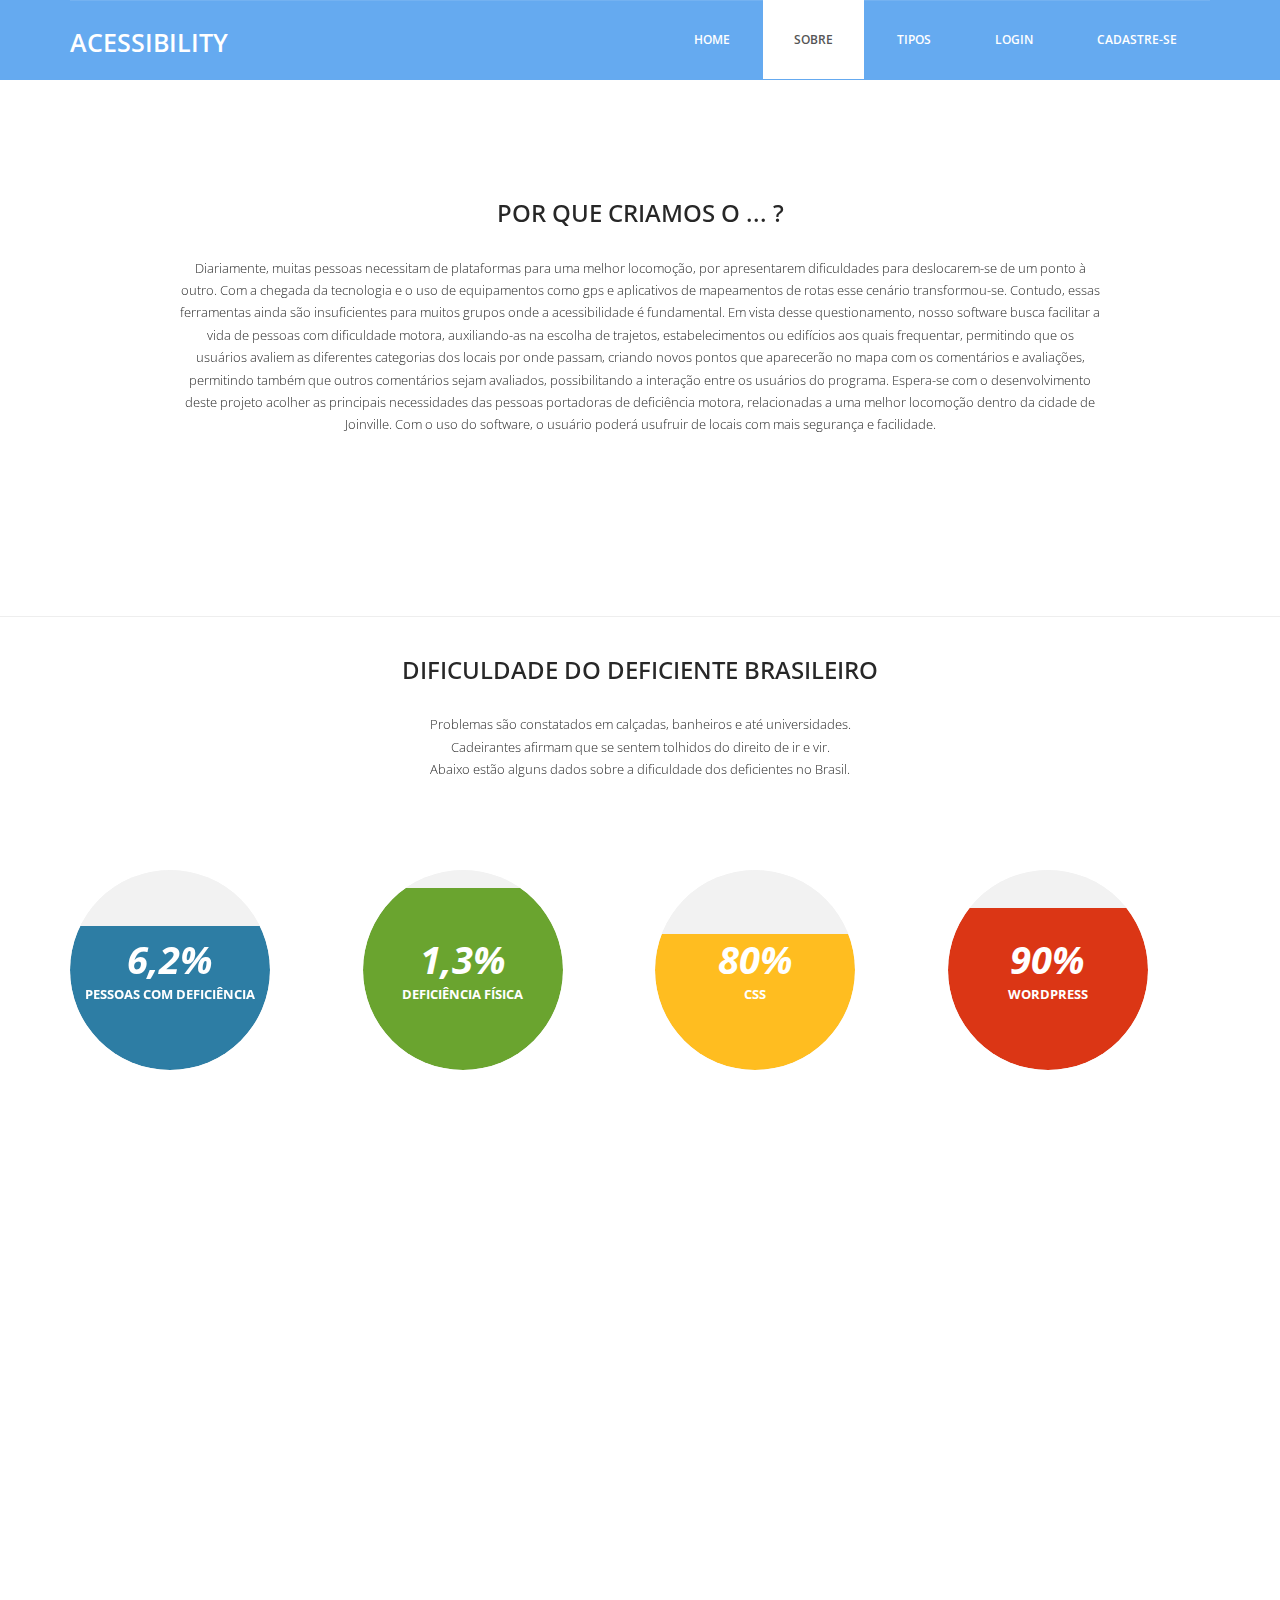
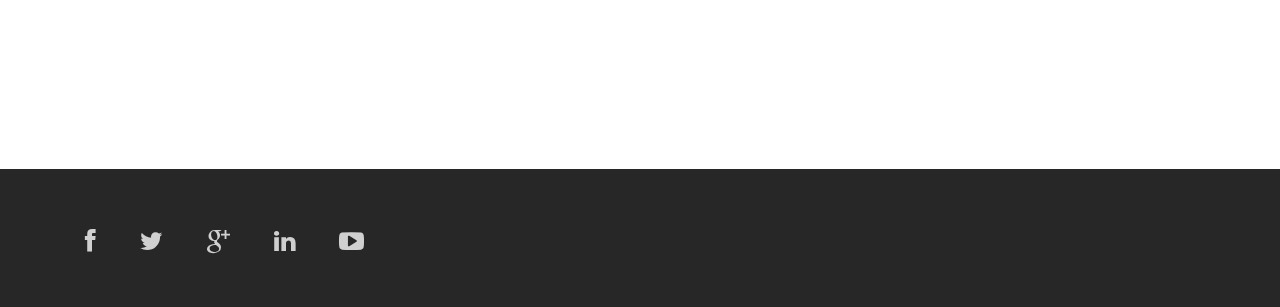
<file: sobre.html>
<!DOCTYPE html>
<html lang="en">
  <head>
    <meta charset="utf-8">
    <meta http-equiv="X-UA-Compatible" content="IE=edge">
    <meta name="viewport" content="width=device-width, initial-scale=1">

    <title>Sobre</title>

    <!-- Bootstrap -->
    <link href="css/bootstrap.min.css" rel="stylesheet">
	<link rel="stylesheet" href="css/font-awesome.min.css">
	<link rel="stylesheet" href="css/animate.css">
	<link href="css/animate.min.css" rel="stylesheet"> 
	<link href="css/style.css" rel="stylesheet" />	

  </head>
  <body>	
	<header id="header">
        <nav class="navbar navbar-default navbar-static-top" role="banner">
            <div class="container">
                <div class="navbar-header">
                    <button type="button" class="navbar-toggle" data-toggle="collapse" data-target=".navbar-collapse">
                        <span class="sr-only">Toggle navigation</span>
                        <span class="icon-bar"></span>
                        <span class="icon-bar"></span>
                        <span class="icon-bar"></span>
                    </button>
                   <div class="navbar-brand">
						<a href="index.html"><h1>Acessibility</h1></a>
					</div>
                </div>				
                <div class="navbar-collapse collapse">							
					<div class="menu">
						<ul class="nav nav-tabs" role="tablist">
							<li role="presentation"><a href="index.html">Home</a></li>
							<li role="presentation"><a href="sobre.html" class="active">Sobre</a></li>
							<li role="presentation"><a href="tipos.html">Tipos</a></li>
							<li role="presentation"><a href="login.phtml">Login</a></li>
							<li role="presentation"><a href="cadastro.phtml">Cadastre-se</a></li>
						</ul>
					</div>
				</div>		
            </div><!--/.container-->
        </nav><!--/nav-->		
    </header><!--/header-->	
	
	<div class="about">
		<div class="container">
			<div class="text-center">
				<h2>POR QUE CRIAMOS O ... ?</h2>
				<div class="col-md-10 col-md-offset-1">
					<p>Diariamente, muitas pessoas necessitam de plataformas para uma melhor locomoção, por apresentarem dificuldades para deslocarem-se de um ponto à outro. Com a chegada da tecnologia e o uso de equipamentos como gps e aplicativos de mapeamentos de rotas esse cenário transformou-se. Contudo, essas ferramentas ainda são insuficientes para muitos grupos onde a acessibilidade é fundamental.
						Em vista desse questionamento, nosso software busca facilitar a vida de pessoas com dificuldade motora, auxiliando-as na escolha de trajetos, estabelecimentos ou edifícios aos quais frequentar, permitindo que os usuários avaliem as diferentes categorias dos locais por onde passam, criando novos pontos que aparecerão no mapa com os comentários e avaliações, permitindo também que outros comentários sejam avaliados, possibilitando a interação entre os usuários do programa.
						Espera-se com o desenvolvimento deste projeto acolher as principais necessidades das pessoas portadoras de deficiência motora, relacionadas a uma melhor locomoção dentro da cidade de Joinville. Com o uso do software, o usuário poderá usufruir de locais com mais segurança e facilidade.
					</p>
				</div>
			</div>	
		</div>			
	</div>
	<hr>
	
	<section id="about-us">
        <div class="container">	
			<div class="text-center wow fadeInDown">
				<h2>DIFICULDADE DO DEFICIENTE BRASILEIRO</h2>
				<p>Problemas são constatados em calçadas, banheiros e até universidades. <BR>
					Cadeirantes afirmam que se sentem tolhidos do direito de ir e vir.<BR>
					Abaixo estão alguns dados sobre a dificuldade dos deficientes no Brasil.
				</p>
			</div>
			<div class="skill-wrap clearfix">											
				<div class="row">		
					<div class="col-sm-3">
						<div class="sinlge-skill wow fadeInDown" data-wow-duration="1000ms" data-wow-delay="300ms">
							<div class="joomla-skill">                                   
								<p><em>6,2%</em></p>
								<p>PESSOAS COM DEFICIÊNCIA</p>
							</div>
						</div>
					</div>
					
					 <div class="col-sm-3">
						<div class="sinlge-skill wow fadeInDown" data-wow-duration="1000ms" data-wow-delay="600ms">
							<div class="html-skill">                                  
								<p><em>1,3%</em></p>
								<p>DEFICIÊNCIA FÍSICA</p>
							</div>
						</div>
					</div>
					
					<div class="col-sm-3">
						<div class="sinlge-skill wow fadeInDown" data-wow-duration="1000ms" data-wow-delay="900ms">
							<div class="css-skill">                                    
								<p><em>80%</em></p>
								<p>CSS</p>
							</div>
						</div>
					</div>
					
					 <div class="col-sm-3">
						<div class="sinlge-skill wow fadeInDown" data-wow-duration="1000ms" data-wow-delay="1200ms">
							<div class="wp-skill">
								<p><em>90%</em></p>
								<p>Wordpress</p>                                     
							</div>
						</div>
					</div>					
				</div>	
            </div>
			
			<!-- our-team -->
			<div class="team">
				<div class="text-center wow fadeInDown">
					<h2>Team of Day</h2>
					<p>Lorem ipsum dolor sit amet, consectetur adipisicing elit, sed do eiusmod tempor incididunt ut <br> et dolore magna aliqua. Ut enim ad minim veniam</p>
				</div>

				<div class="row clearfix">
					<div class="col-md-4 col-sm-6">	
						<div class="single-profile-top wow fadeInDown" data-wow-duration="1000ms" data-wow-delay="300ms">
							<div class="media">
								<div class="pull-left">
									<a href="#"><img class="media-object" src="img/man1.jpg" alt=""></a>
								</div>
								<div class="media-body">
									<h4>Jhon Doe</h4>
									<h5>Founder and CEO</h5>
									<ul class="tag clearfix">
										<li class="btn"><a href="#">Web</a></li>
										<li class="btn"><a href="#">Ui</a></li>
										<li class="btn"><a href="#">Ux</a></li>
										<li class="btn"><a href="#">Photoshop</a></li>
									</ul>
									
									<ul class="social_icons">
										<li><a href="#"><i class="fa fa-facebook"></i></a></li>
										<li><a href="#"><i class="fa fa-twitter"></i></a></li> 
										<li><a href="#"><i class="fa fa-google-plus"></i></a></li>
									</ul>
								</div>
							</div><!--/.media -->
							<p>There are many variations of passages of Lorem Ipsum available, but the majority have suffered alteration in some form, by injected humour, or randomised words which don't look even slightly believable.</p>
						</div>
					</div><!--/.col-lg-4 -->
					
					
					<div class="col-md-4 col-sm-6 col-md-offset-2">	
						<div class="single-profile-top wow fadeInDown" data-wow-duration="1000ms" data-wow-delay="300ms">
							<div class="media">
								<div class="pull-left">
									<a href="#"><img class="media-object" src="img/man2.jpg" alt=""></a>
								</div>
								<div class="media-body">
									<h4>Jhon Doe</h4>
									<h5>Founder and CEO</h5>
									<ul class="tag clearfix">
										<li class="btn"><a href="#">Web</a></li>
										<li class="btn"><a href="#">Ui</a></li>
										<li class="btn"><a href="#">Ux</a></li>
										<li class="btn"><a href="#">Photoshop</a></li>
									</ul>
									<ul class="social_icons">
										<li><a href="#"><i class="fa fa-facebook"></i></a></li>
										<li><a href="#"><i class="fa fa-twitter"></i></a></li> 
										<li><a href="#"><i class="fa fa-google-plus"></i></a></li>
									</ul>
								</div>
							</div><!--/.media -->
							<p>There are many variations of passages of Lorem Ipsum available, but the majority have suffered alteration in some form, by injected humour, or randomised words which don't look even slightly believable.</p>
						</div>
					</div><!--/.col-lg-4 -->					
				</div> <!--/.row -->
				</div>	<!--/.row-->
			</div><!--section-->
		</div><!--/.container-->
    </section><!--/about-us-->
	
	<footer>

	</footer>
	
	<div class="sub-footer">
		<div class="container">
			<div class="social-icon">
				<div class="col-md-4">
					<ul class="social-network">
						<li><a href="#" class="fb tool-tip" title="Facebook"><i class="fa fa-facebook"></i></a></li>
						<li><a href="#" class="twitter tool-tip" title="Twitter"><i class="fa fa-twitter"></i></a></li>
						<li><a href="#" class="gplus tool-tip" title="Google Plus"><i class="fa fa-google-plus"></i></a></li>
						<li><a href="#" class="linkedin tool-tip" title="Linkedin"><i class="fa fa-linkedin"></i></a></li>
						<li><a href="#" class="ytube tool-tip" title="You Tube"><i class="fa fa-youtube-play"></i></a></li>
					</ul>	
				</div>
			</div>
			

		</div>				
	</div>
	
    <!-- jQuery (necessary for Bootstrap's JavaScript plugins) -->
    <script src="js/jquery.js"></script>		
    <!-- Include all compiled plugins (below), or include individual files as needed -->
    <script src="js/bootstrap.min.js"></script>	
	<script src="js/wow.min.js"></script>
	<script>
	wow = new WOW(
	 {
	
		}	) 
		.init();
	</script>	
  </body>
</html>
</file>
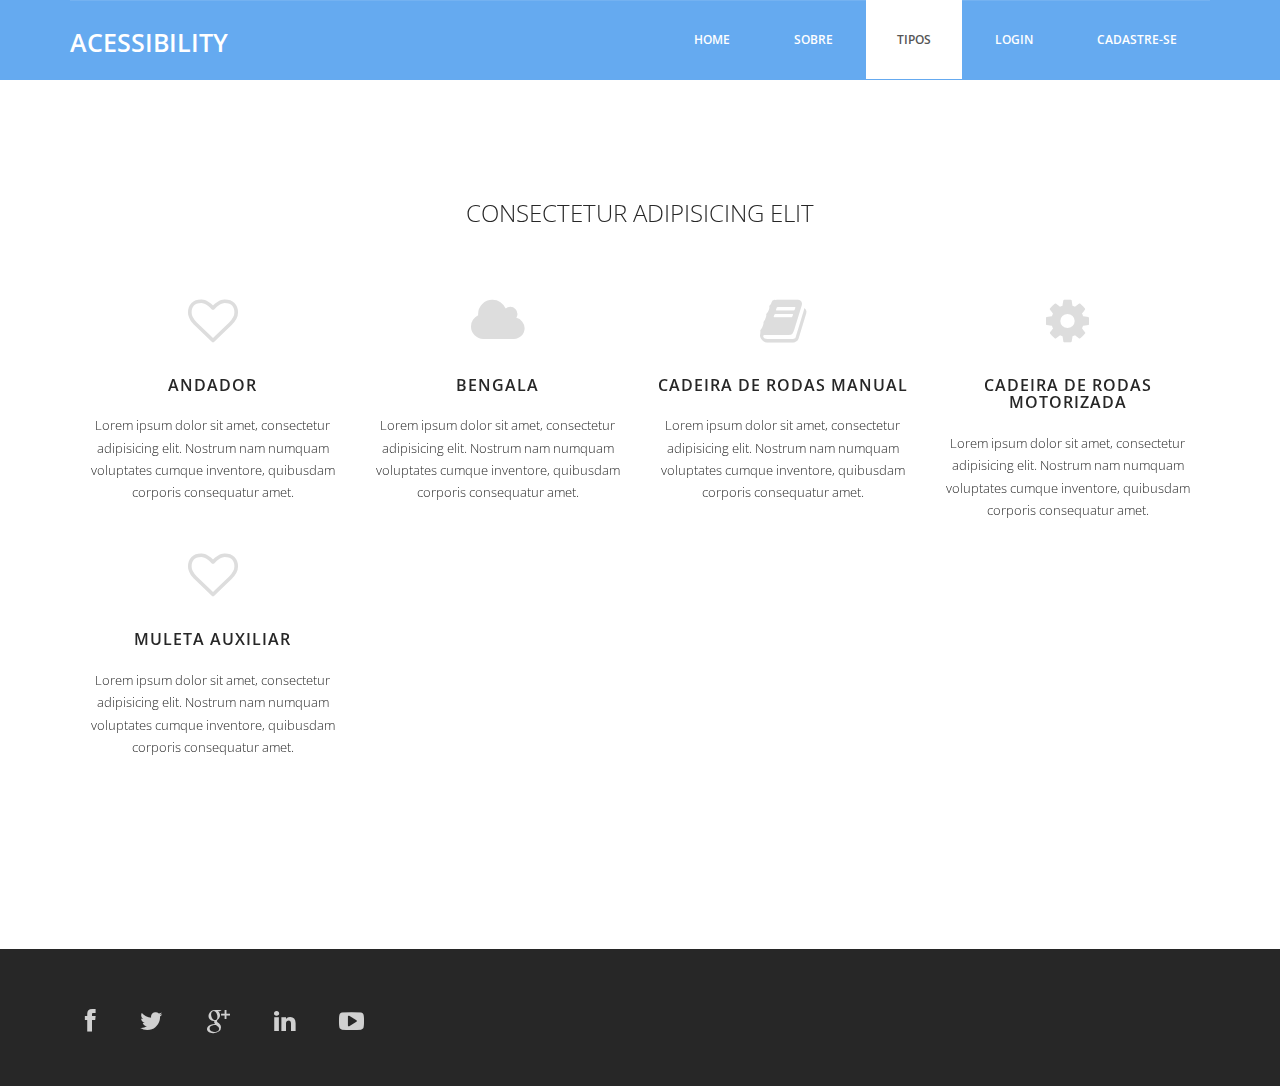
<file: tipos.html>
<!DOCTYPE html>
<html lang="en">
  <head>
    <meta charset="utf-8">
    <meta http-equiv="X-UA-Compatible" content="IE=edge">
    <meta name="viewport" content="width=device-width, initial-scale=1">

    <title>Acessibilidade</title>

    <!-- Bootstrap -->
    <link href="css/bootstrap.min.css" rel="stylesheet">
	<link rel="stylesheet" href="css/font-awesome.min.css">
	<link rel="stylesheet" href="css/animate.css">
	<link href="css/animate.min.css" rel="stylesheet"> 
	<link href="css/style.css" rel="stylesheet" />	

  </head>
  <body>	
	<header id="header">
        <nav class="navbar navbar-default navbar-static-top" role="banner">
            <div class="container">
                <div class="navbar-header">
                    <button type="button" class="navbar-toggle" data-toggle="collapse" data-target=".navbar-collapse">
                        <span class="sr-only">Toggle navigation</span>
                        <span class="icon-bar"></span>
                        <span class="icon-bar"></span>
                        <span class="icon-bar"></span>
                    </button>
                   <div class="navbar-brand">
						<a href="index.html"><h1>Acessibility</h1></a>
					</div>
                </div>				
                <div class="navbar-collapse collapse">							
					<div class="menu">
						<ul class="nav nav-tabs" role="tablist">
							<li role="presentation"><a href="index.html">Home</a></li>
							<li role="presentation"><a href="sobre.html">Sobre</a></li>
							<li role="presentation"><a href="tipos.html" class="active">Tipos</a></li>
							<li role="presentation"><a href="login.phtml">Login</a></li>
							<li role="presentation"><a href="cadastro.phtml">Cadastre-se</a></li>
						</ul>
					</div>
				</div>		
            </div><!--/.container-->
        </nav><!--/nav-->		
    </header><!--/header-->	
	
	<div class="services">
		<div class="container">
			<div class="text-center">
				<h2>consectetur adipisicing elit</h2>			
				<div class="col-md-3 wow fadeInDown" data-wow-duration="1000ms" data-wow-delay="300ms">
					<i class="fa fa-heart-o"></i>
					<h3>Andador</h3>
					<p>Lorem ipsum dolor sit amet, consectetur adipisicing elit. Nostrum nam numquam voluptates cumque inventore, quibusdam corporis consequatur amet.</p>
				</div>
				<div class="col-md-3 wow fadeInDown" data-wow-duration="1000ms" data-wow-delay="600ms">
					<i class="fa fa-cloud"></i>
					<h3>Bengala</h3>
					<p>Lorem ipsum dolor sit amet, consectetur adipisicing elit. Nostrum nam numquam voluptates cumque inventore, quibusdam corporis consequatur amet.</p>
				</div>
				<div class="col-md-3 wow fadeInDown" data-wow-duration="1000ms" data-wow-delay="900ms">
					<i class="fa fa-book"></i>	
					<h3>Cadeira de rodas manual</h3>
					<p>Lorem ipsum dolor sit amet, consectetur adipisicing elit. Nostrum nam numquam voluptates cumque inventore, quibusdam corporis consequatur amet.</p>
				</div>
				<div class="col-md-3 wow fadeInDown" data-wow-duration="1000ms" data-wow-delay="1200ms">
					<i class="fa fa-gear"></i>	
					<h3>Cadeira de rodas motorizada</h3>
					<p>Lorem ipsum dolor sit amet, consectetur adipisicing elit. Nostrum nam numquam voluptates cumque inventore, quibusdam corporis consequatur amet.</p>
				</div>
				<div class="col-md-3 wow fadeInDown" data-wow-duration="1000ms" data-wow-delay="300ms">
					<i class="fa fa-heart-o"></i>
					<h3>Muleta auxiliar</h3>
					<p>Lorem ipsum dolor sit amet, consectetur adipisicing elit. Nostrum nam numquam voluptates cumque inventore, quibusdam corporis consequatur amet.</p>
				</div>
			</div>
		</div>
	</div>	<!--//services-->
	
	<footer>

	</footer>
	
	<div class="sub-footer">
		<div class="container">
			<div class="social-icon">
				<div class="col-md-4">
					<ul class="social-network">
						<li><a href="#" class="fb tool-tip" title="Facebook"><i class="fa fa-facebook"></i></a></li>
						<li><a href="#" class="twitter tool-tip" title="Twitter"><i class="fa fa-twitter"></i></a></li>
						<li><a href="#" class="gplus tool-tip" title="Google Plus"><i class="fa fa-google-plus"></i></a></li>
						<li><a href="#" class="linkedin tool-tip" title="Linkedin"><i class="fa fa-linkedin"></i></a></li>
						<li><a href="#" class="ytube tool-tip" title="You Tube"><i class="fa fa-youtube-play"></i></a></li>
					</ul>	
				</div>
			</div>
		</div>				
	</div>
	
    <!-- jQuery  -->
    <script src="js/jquery.js"></script>

    <!-- Include all compiled plugins (below), or include individual files as needed -->
    <script src="js/bootstrap.min.js"></script>	
	<script src="js/wow.min.js"></script>
	<script>
	wow = new WOW(
	 {
	
		}	) 
		.init();
	</script>	
  </body>
</html>
</file>
<file: css/style.css>
/* ==== Google font ==== */
@import url(http://fonts.googleapis.com/css?family=Open+Sans:400,300,700,600);
@import url('font-awesome.css');

@import url('animate.css');


body {
	font-family:'Open Sans', Arial, sans-serif;
	font-size:14px;
	font-weight:300;
	line-height:1.6em;
	color:#fff;
	background-color:#fff;
	overflow-x:hidden;
}

hi,h2,h3,h4,h5,h6 {
	color:#272727;
	line-height:1.1em;
}

p {
	color: #272727;
	font-size:13px;
}
a {
    text-decoration:none;
    transition: all 0.1s ease-in-out;
    -moz-transition: all 0.1s ease-in-out;
    -webkit-transition: all 0.1s ease-in-out;
    -o-transition: all 0.1s ease-in-out;
    outline: none;
	color:#272727;
}
a:hover {
	text-decoration: none;
	color:#aaa;	
	}

.btn {
	border-radius:0;
	margin-top:10px;
	background-color: #65AAF0;
	text-transform:uppercase;
	border-color:#fff;
	font-size:14px;
}

.btn:hover {
	background-color: #fff;
	border-color:#f2f2f2;
	color:#272727;	
}
	
/*===========================
  Menu e navegação
============================ */
.navbar-brand {
  float: left;
  height: 50px;
  padding: 15px 15px;
  font-size: 18px;
  line-height: 20px;
}

.navbar-brand h1 {
	margin-top:9px;
	padding-top:5px;
	float: left;	
	font-size: 25px;	
	color:#fff;	
	text-transform:uppercase;
	font-weight:600;
}

.menu {
	font-size:12px;
	float:right;
	text-transform:uppercase;
	font-weight:600;	
}

.navbar-collapse {
  padding-right: 15px;
  padding-left: 15px;
  overflow-x: visible;
  -webkit-overflow-scrolling: touch;
  border-top: 0px solid transparent;
  -webkit-box-shadow: inset 0 1px 0 rgba(255, 255, 255, .1);
          box-shadow: inset 0 1px 0 rgba(255, 255, 255, .1);
}
.navbar-collapse.in {
  overflow-y: auto;
}

.menu ul.nav-tabs li {
	color:#fff;	
}

.nav-tabs {
	border-bottom: 0;
}
.nav-tabs > li {
	float: left;
	margin-bottom: 0;
}

.nav-tabs > li > a {	
	border-radius:0;
	color:#fff;
	padding:30px;
}

.nav-tabs > li > a:hover {
	color:#272727;
	background:#fff;	
} 

.nav-tabs > li a.active {
	color: #555;
	cursor: default;
	background-color: #fff;
	border: 1px solid #fff;
	border-bottom-color:#fff;
}

.navbar-default {
	background-color: #65AAF0;
	border-color:#65AAF0;
}


/*===========================
  about
============================ */

.about {
	padding:80px 0 80px 0;
	background:#fff;
}

.about .text-center h2 {
	text-transform:uppercase;
	font-weight:550;
	font-size:24px;
}

.about .text-center p {
	margin-top:20px;
	margin-bottom:80px;
    color: #272727;
} 

.btn-gamp a {
  float: right;
  font-size: 12px;
  text-transform: uppercase;
  letter-spacing: 3px;
  color: #272727;
  border: 2px solid #272727;
  width: 180px;
  height: 60px;
  text-align: center;
  display: inline-block;
  line-height: 56px;
}

.btn-gamp a:hover {
  opacity: 0.8;
  transition: all 0.5s;
}

.gamp-btn a {
  float: left;
  font-size: 12px;
  text-transform: uppercase;
  letter-spacing: 3px;
  background: #272727;
  color: #ffffff;
  width: 180px;
  height: 60px;
  text-align: center;
  display: inline-block;
  line-height: 60px;
}
.gamp-btn a:hover {
  color: #ffffff;
  opacity: 0.8;
  transition: all 0.5s;
}

.center span {
	color:#E8CE0E;
}

#about-us {
	margin-bottom:50px;
}

#about-us .text-center h2 {
	text-transform:uppercase;
	font-weight:550;
	font-size:24px;
	margin-bottom:30px;
}

.skill_text {
  display: block;
  margin-bottom: 60px;
  margin-top: 25px;
  overflow: hidden;
}

.sinlge-skill {
  background:#f2f2f2;
  border-radius: 100%;
  color: #FFFFFF;
  font-size: 22px;
  font-weight: bold;
  height: 200px;
  position: relative;
  width: 200px;
  text-transform: uppercase;
  overflow: hidden;
  margin: 30px 0;
}

.sinlge-skill p em {
  color: #FFFFFF;
  font-size: 38px;
}

.sinlge-skill p {
  line-height: 1;
   color: #FFFFFF;
}

.joomla-skill, 
.html-skill, 
.css-skill, 
.wp-skill {
  position: absolute;
  height: 100%;
  bottom: 0;
  width:100%;
  border-radius: 100%;
  padding: 70px 0;
  text-align: center;
}

.joomla-skill {
  background: rgb(242,242,242); /* Old browsers */
  background: -moz-linear-gradient(top, rgba(242,242,242,1) 0%, rgba(242,242,242,1) 28%, rgba(45,125,164,1) 28%); /* FF3.6+ */
  background: -webkit-gradient(linear, left top, left bottom, color-stop(0%,rgba(242,242,242,1)), color-stop(28%,rgba(242,242,242,1)), color-stop(28%,rgba(45,125,164,1))); /* Chrome,Safari4+ */
  background: -webkit-linear-gradient(top, rgba(242,242,242,1) 0%,rgba(242,242,242,1) 28%,rgba(45,125,164,1) 28%); /* Chrome10+,Safari5.1+ */
  background: -o-linear-gradient(top, rgba(242,242,242,1) 0%,rgba(242,242,242,1) 28%,rgba(45,125,164,1) 28%); /* Opera 11.10+ */
  background: -ms-linear-gradient(top, rgba(242,242,242,1) 0%,rgba(242,242,242,1) 28%,rgba(45,125,164,1) 28%); /* IE10+ */
  background: linear-gradient(to bottom, rgba(242,242,242,1) 0%,rgba(242,242,242,1) 28%,rgba(45,125,164,1) 28%); /* W3C */
  filter: progid:DXImageTransform.Microsoft.gradient( startColorstr='#f2f2f2', endColorstr='#2d7da4',GradientType=0 ); /* IE6-9 */    
}

.html-skill {
  background: rgb(242,242,242); /* Old browsers */
  background: -moz-linear-gradient(top, rgba(242,242,242,1) 0%, rgba(242,242,242,1) 9%, rgba(106,164,47,1) 9%); /* FF3.6+ */
  background: -webkit-gradient(linear, left top, left bottom, color-stop(0%,rgba(242,242,242,1)), color-stop(9%,rgba(242,242,242,1)), color-stop(9%,rgba(106,164,47,1))); /* Chrome,Safari4+ */
  background: -webkit-linear-gradient(top, rgba(242,242,242,1) 0%,rgba(242,242,242,1) 9%,rgba(106,164,47,1) 9%); /* Chrome10+,Safari5.1+ */
  background: -o-linear-gradient(top, rgba(242,242,242,1) 0%,rgba(242,242,242,1) 9%,rgba(106,164,47,1) 9%); /* Opera 11.10+ */
  background: -ms-linear-gradient(top, rgba(242,242,242,1) 0%,rgba(242,242,242,1) 9%,rgba(106,164,47,1) 9%); /* IE10+ */
  background: linear-gradient(to bottom, rgba(242,242,242,1) 0%,rgba(242,242,242,1) 9%,rgba(106,164,47,1) 9%); /* W3C */
  filter: progid:DXImageTransform.Microsoft.gradient( startColorstr='#f2f2f2', endColorstr='#6aa42f',GradientType=0 ); /* IE6-9 */
}

.css-skill {
  background: rgb(242,242,242); /* Old browsers */
  background: -moz-linear-gradient(top, rgba(242,242,242,1) 0%, rgba(242,242,242,1) 32%, rgba(255,189,32,1) 32%); /* FF3.6+ */
  background: -webkit-gradient(linear, left top, left bottom, color-stop(0%,rgba(242,242,242,1)), color-stop(32%,rgba(242,242,242,1)), color-stop(32%,rgba(255,189,32,1))); /* Chrome,Safari4+ */
  background: -webkit-linear-gradient(top, rgba(242,242,242,1) 0%,rgba(242,242,242,1) 32%,rgba(255,189,32,1) 32%); /* Chrome10+,Safari5.1+ */
  background: -o-linear-gradient(top, rgba(242,242,242,1) 0%,rgba(242,242,242,1) 32%,rgba(255,189,32,1) 32%); /* Opera 11.10+ */
  background: -ms-linear-gradient(top, rgba(242,242,242,1) 0%,rgba(242,242,242,1) 32%,rgba(255,189,32,1) 32%); /* IE10+ */
  background: linear-gradient(to bottom, rgba(242,242,242,1) 0%,rgba(242,242,242,1) 32%,rgba(255,189,32,1) 32%); /* W3C */
  filter: progid:DXImageTransform.Microsoft.gradient( startColorstr='#f2f2f2', endColorstr='#ffbd20',GradientType=0 ); /* IE6-9 */
}

.wp-skill {
  background: rgb(242,242,242); /* Old browsers */
  background: -moz-linear-gradient(top, rgba(242,242,242,1) 0%, rgba(242,242,242,1) 19%, rgba(219,54,21,1) 19%); /* FF3.6+ */
  background: -webkit-gradient(linear, left top, left bottom, color-stop(0%,rgba(242,242,242,1)), color-stop(19%,rgba(242,242,242,1)), color-stop(19%,rgba(219,54,21,1))); /* Chrome,Safari4+ */
  background: -webkit-linear-gradient(top, rgba(242,242,242,1) 0%,rgba(242,242,242,1) 19%,rgba(219,54,21,1) 19%); /* Chrome10+,Safari5.1+ */
  background: -o-linear-gradient(top, rgba(242,242,242,1) 0%,rgba(242,242,242,1) 19%,rgba(219,54,21,1) 19%); /* Opera 11.10+ */
  background: -ms-linear-gradient(top, rgba(242,242,242,1) 0%,rgba(242,242,242,1) 19%,rgba(219,54,21,1) 19%); /* IE10+ */
  background: linear-gradient(to bottom, rgba(242,242,242,1) 0%,rgba(242,242,242,1) 19%,rgba(219,54,21,1) 19%); /* W3C */
  filter: progid:DXImageTransform.Microsoft.gradient( startColorstr='#f2f2f2', endColorstr='#db3615',GradientType=0 ); /* IE6-9 */
}

.skill-wrap {
  display: block;
  overflow: hidden;
  margin: 60px 0;
}

.team .text-center h2 {
	text-transform:uppercase;
	font-weight:550;
	font-size:24px;
	margin-bottom:30px;
}

.team .text-center p {
	margin-bottom:50px;
}

.team h4 {
  margin-top: 0;
  text-transform: uppercase;
}

.team h5 {
  font-weight: 300;
}

.single-profile-top, 
.single-profile-bottom {
  font-weight: 400;
  line-height: 24px;
}

.single-profile-top, 
.single-profile-bottom  {
  border: 1px solid #ddd;
  padding: 15px;
  position: relative;
}

.media_image {
  margin-bottom: 10px;
}

.team .btn {
  background:transparent;
  font-size: 12px;
  font-weight: 300;
  margin-bottom: 3px;
  padding: 1px 5px;
  text-transform: uppercase;
  border:1px solid#ddd;
  margin-right: 3px;
}


ul.social_icons,
ul.tag {
  list-style: none;
  padding: 0;
  margin: 10px 0;
  display: block;
}

ul.social_icons li,
ul.tag li {
  display: inline-block;
  margin-right: 5px;
}

ul.social_icons li  a i{
  border-radius: 50%;
  color: #FFFFFF;
  height: 25px;
  line-height: 25px;
  font-size: 12px;
  padding: 0;
  text-align: center;
  width: 25px;
  opacity:.8;
}

.team .social_icons .fa-facebook:hover, 
.team .social_icons .fa-twitter:hover, 
.team .social_icons .fa-google-plus:hover {
  transform: rotate(360deg);
  -ms-transform:rotate(360deg);
  -webkit-transform:rotate(360deg); 
  transition-duration:2s;
  transition-property: all;
  transition-timing-function: ease;
  opacity:1;
  transition: all 0.9s ease 0s;
  -moz-transition: all 0.9s ease 0s;
  -webkit-transition: all 0.9s ease 0s;
  -o-transition: all 0.9s ease 0s;
}

.team .social_icons .fa-facebook {
  background: #0182c4;
}

.team .social_icons .fa-twitter {
  background: #20B8FF
}

.team .social_icons .fa-google-plus {
  background: #D34836
}


.team-bar .first-one-arrow {
  float: left;
  margin-right: 30px;
  width: 2%;
}

.team-bar .first-arrow {
  float: left;
  margin-left: 5px;
  margin-right: 35px;
  width: 22%;
}

.team-bar .second-arrow {
  float: left;
  margin-left: 5px;
  width: 21%;
}

.team-bar .third-arrow {
  float: left;
  margin-left: 40px;
  margin-right: 12px;
  width: 22%;
}

.team-bar .fourth-arrow {
  float: left;
  margin-left: 25px;
  width: 20%;
}

.team-bar .first-one-arrow hr {
  border-bottom: 1px solid #2D7DA4;
  border-top: 1px solid #2D7DA4;
 }

.team-bar .first-arrow hr {
  border-bottom: 1px solid #2D7DA4;
  border-top: 1px solid #2D7DA4;
 }

.team-bar .second-arrow hr {
  border-bottom: 1px solid #6aa42f;
  border-top: 1px solid #6aa42f;
}

.team-bar .third-arrow hr {
  border-bottom: 1px solid #FFBD20;
  border-top: 1px solid #FFBD20;

}

.team-bar .fourth-arrow hr {
  border-bottom: 1px solid #db3615;
  border-top: 1px solid #db3615;
}

.team-bar {
  margin-bottom: 15px;
  margin-top: 30px;
  position: relative;
}

.team-bar i {
  border-radius: 50%;
  color: #FFFFFF;
  display: block;
  height: 24px;
  line-height: 24px;
  margin-top: -32px;
  overflow: hidden;
  padding: 0;
  text-align: center;
  width: 24px;
  position: absolute;
}

.team-bar .first-arrow .fa-angle-up {
  background:#2D7DA4;
  margin-left:-33px
 }

.team-bar .second-arrow .fa-angle-down {
  background:#6AA42F;
  margin-left: -33px;
}

.team-bar .third-arrow .fa-angle-up {
  background:#FFBD20;
  margin-left: -32px;
}

.team-bar .fourth-arrow .fa-angle-down {
  background:#db3615;
  margin-left: -32px;
}

.team .single-profile-top:before, 
.team .single-profile-top:after {
  content: "";
  position: absolute;
  width: 0;
  height: 0;
  border-style: solid;
}

.team .single-profile-top:before {
  left:26px;
  bottom: -20px;
  border-width: 10px;
  border-color:#fff transparent transparent transparent;
  z-index: 1;
}

.team .single-profile-top:after {
  left: 25px;
  bottom: -22px;
  border-style: solid;
  border-width: 11px;
  border-color:#ddd transparent transparent transparent;
  z-index: 0;
}

.team .single-profile-bottom:before,
.team .single-profile-bottom:after {
  position: absolute;
  content:"";
  width: 0;
  height: 0;
  border-style: solid;
}

.team .single-profile-bottom:before {
  left:30px;
  top: -20px;
  border-width: 10px;
  border-color: transparent transparent #fff transparent;
  z-index: 1;
}

.team .single-profile-bottom:after {
  left: 29px;
  top: -22px;
  border-style: solid;
  border-width: 11px;
  border-color: transparent transparent #DDD transparent;
  z-index: 0;
}

/*===========================
  services
============================ */

.services {
	padding:80px 0 80px 0;
}

.services .text-center h2 {
	font-weight:300;
	text-transform:uppercase;
	text-shadow:none;
	margin-bottom:50px;
	font-size:24px;
}

.services i {
	margin-top:20px;
	margin-bottom:10px;
	font-size:50px;
	color:#ddd;
}

.services h3 {
	margin-bottom:20px;
	font-size: 16px;
	font-weight: 600;
	text-transform: uppercase;
	letter-spacing: 1px;
 }


/* --- Map --- */
.map{
	position:relative;
	margin-top:-20px;
	margin-bottom:40px;
}

.map iframe{
	width:100%;
    height: 800px;px;
	border:none;
}

.map-grid iframe{
	width:100%;
	height:350px;
	border:none;
	margin:0 0 -5px 0;
	padding:0;
}

.contact-page{
  padding-top: 0;
  background:#fff;
  margin-bottom:30px;
}

.contact-page h2 {
	text-transform:uppercase;
	font-weight:550;
	font-size:24px;
	margin-bottom:30px;
}

.contact-page p {	
	margin-bottom:30px;
}

.contact-page .contact-form 
.form-group label {
  color: #4E4E4E;
  font-size: 16px;
  font-weight: 300;
}

.form-group .form-control {
    padding: 7px 12px;
    border-color:#999;
    box-shadow: none;
    border-radius:0;
}

textarea#message{
   resize: none;
   padding: 10px;
   border-radius:0;
}

.contact-page .contact-wrap {
  margin-top: 20px;
}

/*===========================
  Footer
============================ */
footer {
	padding:50px;
	background: rgba(231, 233, 240, 0);
}

footer p {
	color:#fff;
}

footer h4 {
	margin-bottom:px;
	text-transform:uppercase;
	text-shadow:none;
	font-weight:550;
	color:#272727;
}

footer .btn-gamp a {
	font-size: 12px;
	text-transform: uppercase;
	letter-spacing: 3px;
	color: #fff;
	width: 180px;
	height: 60px;
	text-align: center;
	display: inline-block;
	line-height: 45px;
	margin-right:170px;
	margin-top:20px;
	background:#272727;
	border: 1px solid #fff;
	border-radius:0px;
}

footer .btn-gamp a:hover {
	background:#fff;
	color:#272727;
	opacity: 0.8;
	transition: all 0.5s;
}

footer .btn-gamp input {
	font-size: 12px;
	text-transform: uppercase;
	letter-spacing: 3px;
	color: #272727;	
	width: 180px;
	height: 60px;
	text-align: center;
	display: inline-block;
	line-height: 56px;
	border-radius:0px;
	border: 1px solid #fff;
}

.contact-info {
	color:#fff;
}

.contact-info ul {
	list-style:none;
	padding-left: 0;
}

.contact-info ul li i {
	margin-bottom:px;
}

.widget {
  padding-left: 0;
}

ul.sidebar-gallery {
  list-style: none;
  padding: 0;
  margin: 0;
 
}

.sidebar-gallery li {
  display: inline-block;
  margin: 0 10px 10px 0;
   border-radius:0px;
}

.sidebar-gallery li a {
  display: inline-block;
}

ul.social-network {
	list-style:none;
	margin-top:20px;	
	padding:10px;
	transition: all 0.3s ease-in-out;
  -moz-transition: all 0.3s ease-in-out;
  -webkit-transition: all 0.3s ease-in-out;
  -o-transition: all 0.3s ease-in-out;
}
.sub-footer  {
	background:#272727;
	padding:30px;
}

ul.social-network li {
	display:inline;
	margin: 0 50px;	
	font-size:25px;	
	margin-left:-10px;
}

ul.social-network li a {
	color:#d0d0d0;	
}
.social-network li:hover .fa-twitter {
  color: #00abf0;
}
.social-network li:hover .fa-facebook {
  color: #39579a;
}
.social-network li:hover .fa-google-plus {
  color: #eb8984;
}
.social-network li:hover .fa-pinterest {
  color: #c9171e; 
}
.social-network li:hover .fa-linkedin {
  color: #0077b5; 
}
.social-network li:hover .fa-youtube-play {
  color: #C84941; 
}
.social-network li:hover .fa-dribbble {
  color: #EA4C89 ; 
}
.social-network li:hover .fa-pinterest-square {
  color: #EA4B49; 
}
.login-form{
    position: relative;
    margin-left: 25%; margin-bottom: 550px;
}
#map{
    heigth: 50%;
}
#description {
    font-family: Roboto;
    font-size: 15px;
    font-weight: 300;
}

#infowindow-content .title {
    font-weight: bold;
}

#infowindow-content {
    display: none;
}

#map #infowindow-content {
    display: inline;
}

.pac-card {
    margin: 10px 10px 0 0;
    border-radius: 2px 0 0 2px;
    box-sizing: border-box;
    -moz-box-sizing: border-box;
    outline: none;
    box-shadow: 0 2px 6px rgba(0, 0, 0, 0.3);
    background-color: #fff;
    font-family: Roboto;
}

#pac-container {
    padding-bottom: 12px;
    margin-right: 12px;
}

.pac-controls {
    display: inline-block;
    padding: 5px 11px;
}

.pac-controls label {
    font-family: Roboto;
    font-size: 13px;
    font-weight: 300;
}

#pac-input {
    background-color: #fff;
    font-family: Roboto;
    font-size: 15px;
    font-weight: 300;
    margin-left: 12px;
    padding: 0 11px 0 13px;
    text-overflow: ellipsis;
    width: 400px;
}

#pac-input:focus {
    border-color: #4d90fe;
}

#title {
    color: #fff;
    background-color: #4d90fe;
    font-size: 25px;
    font-weight: 500;
    padding: 6px 12px;
}
#autocomplete {
    position: absolute;
    top: 0px;
    left: 0px;
    width: 99%;
}
</file>
